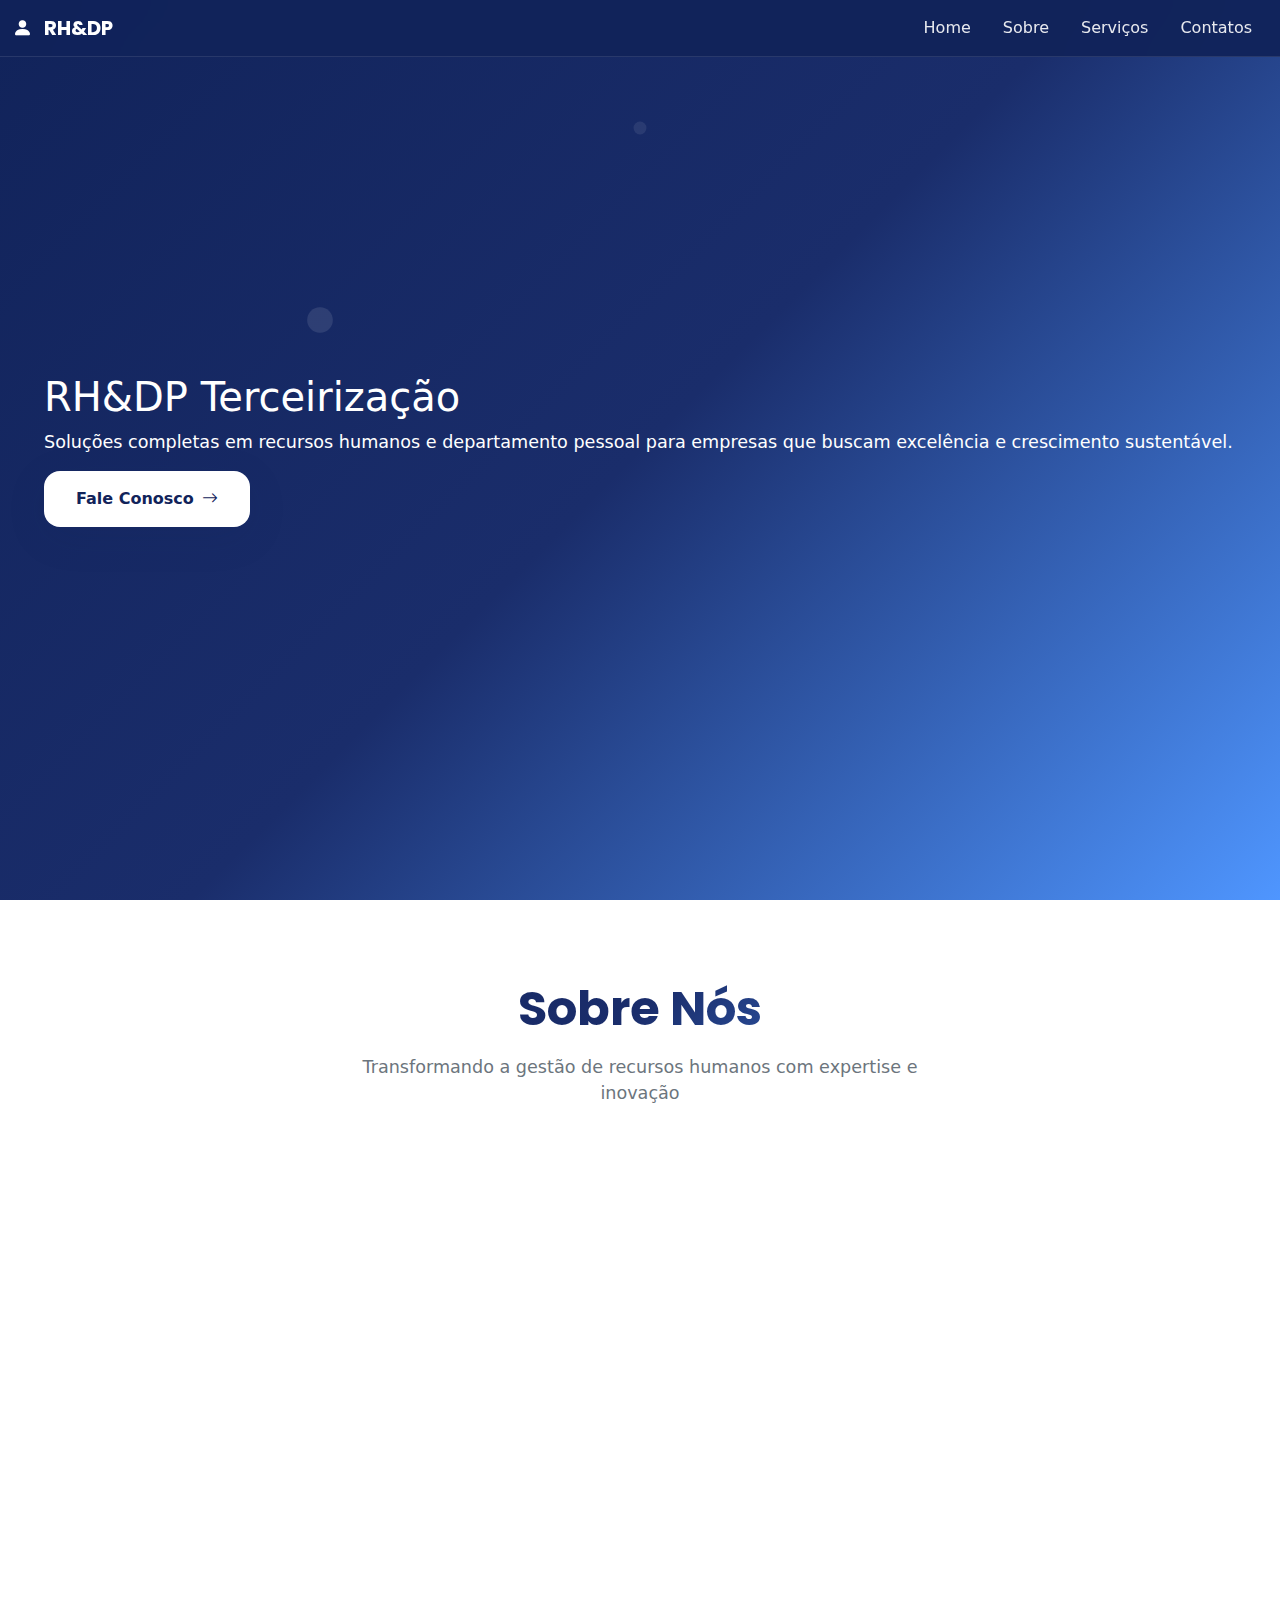
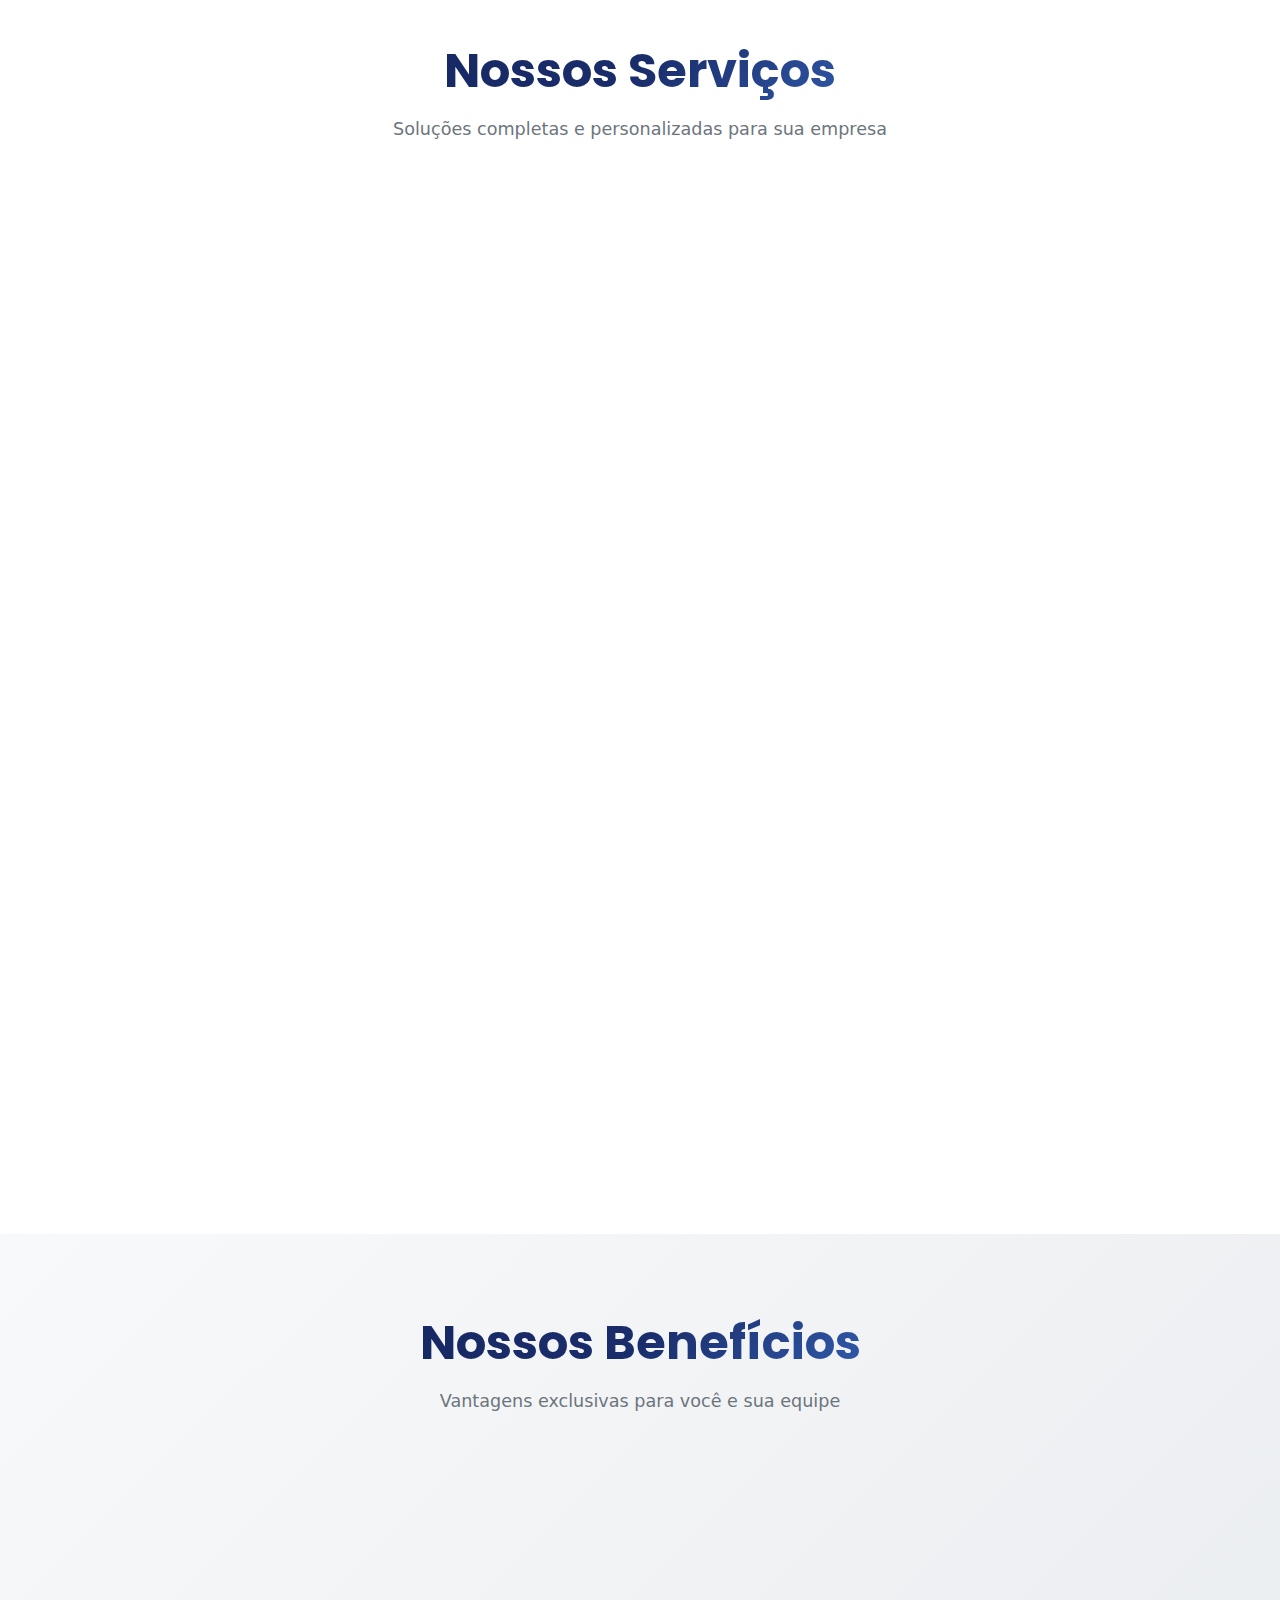
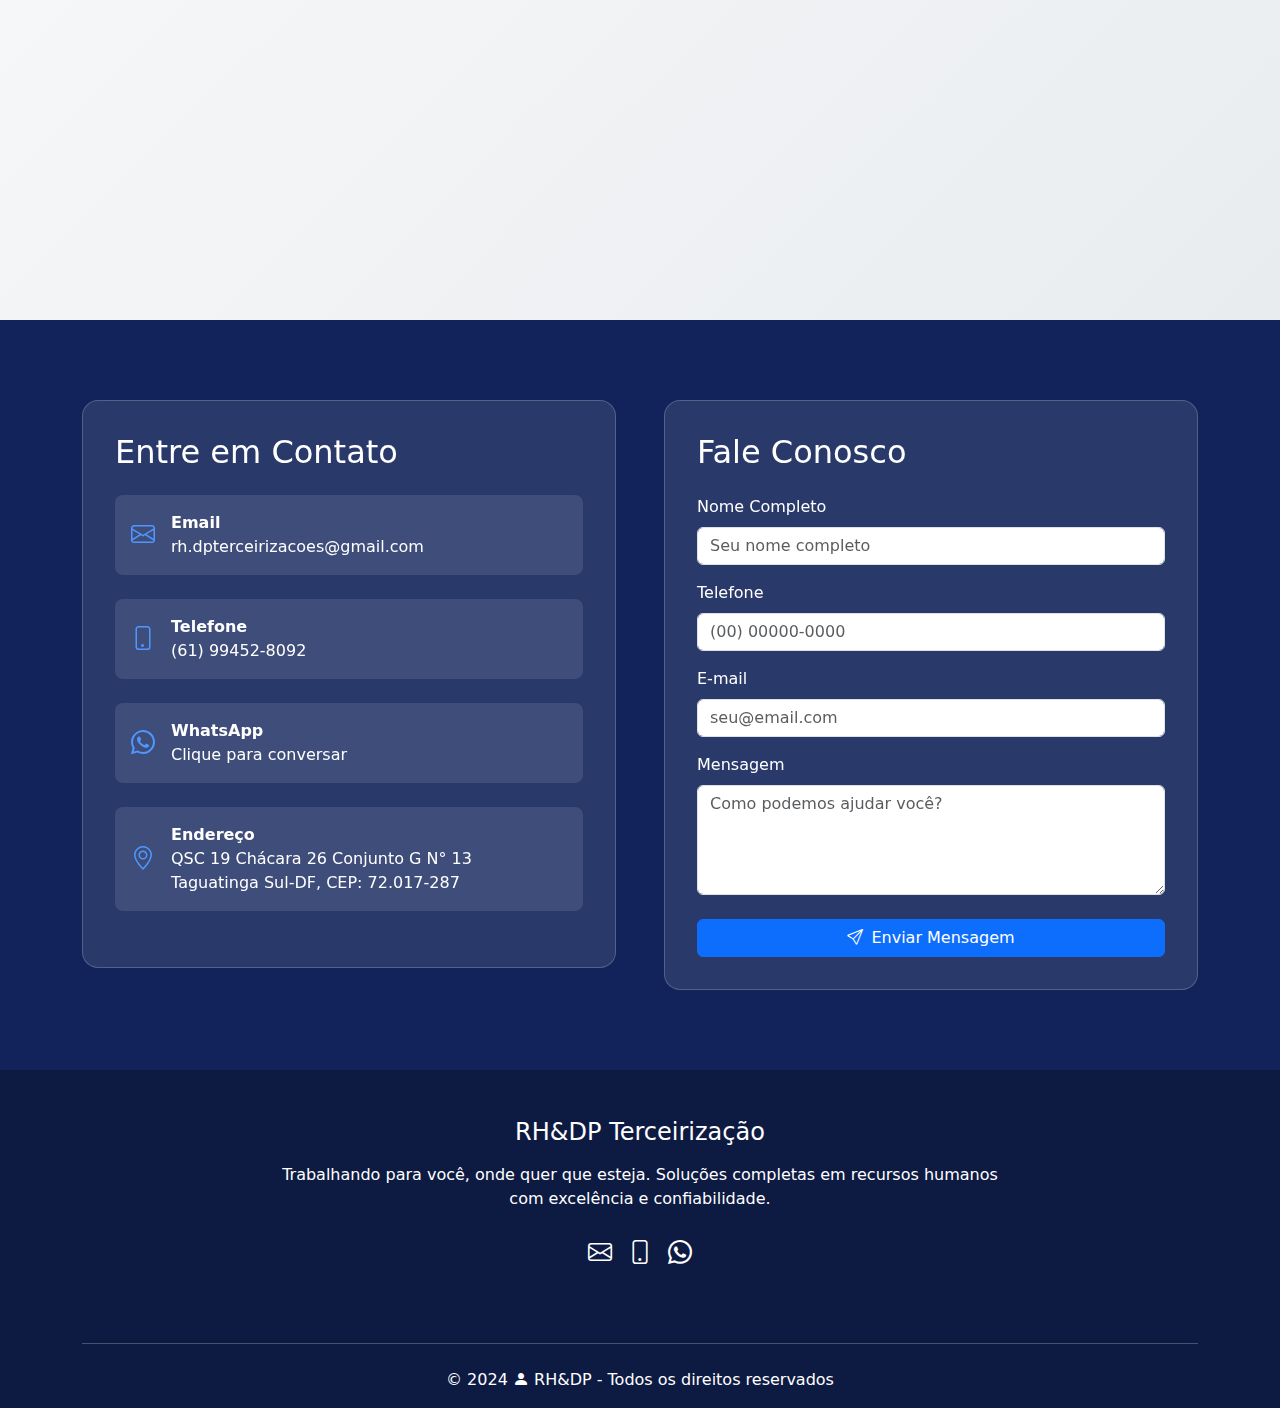
<file: index.html>
<!DOCTYPE html>
<html lang="pt-br">
<head>
  <meta charset="UTF-8">
  <meta name="viewport" content="width=device-width, initial-scale=1.0">
  <title>RH&DP</title>
  <link rel="stylesheet" href="./CSS/reset.css">
  <link rel="stylesheet" href="./CSS/style.css">
  <link rel="stylesheet" href="https://cdn.jsdelivr.net/npm/bootstrap@5.3.2/dist/css/bootstrap.min.css">
  <link rel="stylesheet" href="https://cdn.jsdelivr.net/npm/bootstrap-icons@1.11.3/font/bootstrap-icons.min.css">
  <link rel="preconnect" href="https://fonts.googleapis.com">
  <link rel="preconnect" href="https://fonts.gstatic.com" crossorigin>
  <link
    href="https://fonts.googleapis.com/css2?family=Inter:wght@300;400;500;600;700&family=Poppins:wght@300;400;500;600;700;800&display=swap"
    rel="stylesheet">
</head>
<body>
  <header id="Home">
    <nav class="navbar navbar-expand-lg fixed-top">
      <div class="container-fluid">
        <a class="navbar-brand" href="#Home">
          <i class="bi bi-person-fill"></i> RH&DP
        </a>

        <button class="navbar-toggler border-0 p-0 shadow-none" type="button" data-bs-toggle="collapse"
          data-bs-target="#navbarNav" aria-controls="navbarNav" aria-expanded="false" aria-label="Toggle navigation">
          <span class="navbar-toggler-icon">
            <svg xmlns="http://www.w3.org/2000/svg" width="30" height="30" fill="#fff" viewBox="0 0 16 16">
              <path stroke="#fff" stroke-linecap="round" stroke-width="2" d="M1 1h14M1 8h14M1 15h14" />
            </svg>
          </span>
        </button>

        <div class="collapse navbar-collapse" id="navbarNav">
          <ul class="navbar-nav ms-auto">
            <li class="nav-item">
              <a class="botao__nav" href="#Home">Home</a>
            </li>
            <li class="nav-item">
              <a class="botao__nav" href="#Sobre">Sobre</a>
            </li>
            <li class="nav-item">
              <a class="botao__nav" href="#Serviços">Serviços</a>
            </li>
            <li class="nav-item">
              <a class="botao__nav" href="#Contatos">Contatos</a>
            </li>
          </ul>
        </div>
      </div>
    </nav>


  </header>
  <main class="animar-scroll">
    <section class="banner-section">
      <div class="container-fluid">
        <div class="hero-content">
          <h1 class="hero-title">RH&DP Terceirização</h1>
          <p class="hero-subtitle">Soluções completas em recursos humanos e departamento pessoal para empresas que
            buscam excelência e crescimento sustentável.</p>
          <a href="#Contatos" class="cta-button">
            Fale Conosco <i class="bi bi-arrow-right"></i>
          </a>
        </div>
      </div>
    </section>
    <section class="content-section" id="Sobre">
      <div class="container">
        <h2 class="section-title">Sobre Nós</h2>
        <p class="section-subtitle">Transformando a gestão de recursos humanos com expertise e inovação</p>

        <div class="row justify-content-center">
          <div class="col-lg-10">
            <div class="about-card fade-in-up">
              <div class="row align-items-center">
                <div class="col-lg-8">
                  <p class="mb-4">Somos uma empresa dedicada à gestão de recursos humanos e departamento pessoal,
                    oferecendo soluções completas para empresas de todos os tamanhos. Nosso objetivo é ajudar nossos
                    clientes a focar no crescimento de seus negócios, cuidando de todas as necessidades relacionadas a
                    RH e DP.</p>
                  <p class="mb-0">Desde a nossa fundação, estamos comprometidos em oferecer serviços de qualidade,
                    garantindo conformidade com a legislação trabalhista e proporcionando tranquilidade aos nossos
                    clientes.</p>
                </div>
                <div class="col-lg-4 text-center">
                  <div class="service-icon">
                    <i class="bi bi-award"></i>
                  </div>
                  <h4>Excelência<br>Comprovada</h4>
                </div>
              </div>
            </div>
          </div>
        </div>
      </div>
    </section>

    <section class="content-section" id="Serviços">
      <div class="container">
        <h2 class="section-title">Nossos Serviços</h2>
        <p class="section-subtitle">Soluções completas e personalizadas para sua empresa</p>

        <div class="row g-4">
          <div class="col-lg-3 col-md-6">
            <div class="service-card">
              <div class="card-content text-center">
                <div class="service-icon">
                  <i class="bi bi-clock"></i>
                </div>
                <h5 class="service-title">Trabalho Flexível</h5>
                <p class="text-muted">Soluções adaptáveis para trabalho remoto e presencial</p>
                <button type="button" class="btn-service" data-bs-toggle="modal"
                  data-bs-target="#modalTrabalhoFlexivel">
                  Ver Detalhes
                </button>
              </div>
            </div>
          </div>

          <div class="col-lg-3 col-md-6">
            <div class="service-card">
              <div class="card-content text-center">
                <div class="service-icon">
                  <i class="bi bi-building"></i>
                </div>
                <h5 class="service-title">Terceirização de RH e DP</h5>
                <p class="text-muted">Gestão completa do seu departamento pessoal</p>
                <button type="button" class="btn-service" data-bs-toggle="modal" data-bs-target="#modalTerceirizacao">
                  Ver Detalhes
                </button>
              </div>
            </div>
          </div>

          <div class="col-lg-3 col-md-6">
            <div class="service-card">
              <div class="card-content text-center">
                <div class="service-icon">
                  <i class="bi bi-calculator"></i>
                </div>
                <h5 class="service-title">Folha de Pagamento</h5>
                <p class="text-muted">Processamento preciso com sistema Dexion</p>
                <button type="button" class="btn-service" data-bs-toggle="modal" data-bs-target="#modalFolhaPagamento">
                  Ver Detalhes
                </button>
              </div>
            </div>
          </div>

          <div class="col-lg-3 col-md-6">
            <div class="service-card">
              <div class="card-content text-center">
                <div class="service-icon">
                  <i class="bi bi-person-plus"></i>
                </div>
                <h5 class="service-title">Admissões e Demissões</h5>
                <p class="text-muted">Processos em conformidade legal</p>
                <button type="button" class="btn-service" data-bs-toggle="modal" data-bs-target="#modalAdmissoes">
                  Ver Detalhes
                </button>
              </div>
            </div>
          </div>

          <div class="col-lg-3 col-md-6">
            <div class="service-card">
              <div class="card-content text-center">
                <div class="service-icon">
                  <i class="bi bi-calendar-check"></i>
                </div>
                <h5 class="service-title">Controle de Férias</h5>
                <p class="text-muted">Gestão eficaz do tempo de descanso</p>
                <button type="button" class="btn-service" data-bs-toggle="modal" data-bs-target="#modalFerias">
                  Ver Detalhes
                </button>
              </div>
            </div>
          </div>

          <div class="col-lg-3 col-md-6">
            <div class="service-card">
              <div class="card-content text-center">
                <div class="service-icon">
                  <i class="bi bi-shield-check"></i>
                </div>
                <h5 class="service-title">E-Social, SST e CAT</h5>
                <p class="text-muted">Conformidade digital e segurança</p>
                <button type="button" class="btn-service" data-bs-toggle="modal" data-bs-target="#modalESocial">
                  Ver Detalhes
                </button>
              </div>
            </div>
          </div>

          <div class="col-lg-3 col-md-6">
            <div class="service-card">
              <div class="card-content text-center">
                <div class="service-icon">
                  <i class="bi bi-file-text"></i>
                </div>
                <h5 class="service-title">PPP e Rescisões</h5>
                <p class="text-muted">Documentação para aposentadoria</p>
                <button type="button" class="btn-service" data-bs-toggle="modal" data-bs-target="#modalPPP">
                  Ver Detalhes
                </button>
              </div>
            </div>
          </div>

          <div class="col-lg-3 col-md-6">
            <div class="service-card">
              <div class="card-content text-center">
                <div class="service-icon">
                  <i class="bi bi-briefcase"></i>
                </div>
                <h5 class="service-title">Acompanhamento Legal</h5>
                <p class="text-muted">Suporte em causas trabalhistas</p>
                <button type="button" class="btn-service" data-bs-toggle="modal" data-bs-target="#modalLegal">
                  Ver Detalhes
                </button>
              </div>
            </div>
          </div>

          <div class="col-lg-3 col-md-6">
            <div class="service-card">
              <div class="card-content text-center">
                <div class="service-icon">
                  <i class="bi bi-people"></i>
                </div>
                <h5 class="service-title">Seleção e Acompanhamento</h5>
                <p class="text-muted">Jovem Aprendiz e PCD</p>
                <button type="button" class="btn-service" data-bs-toggle="modal" data-bs-target="#modalSelecao">
                  Ver Detalhes
                </button>
              </div>
            </div>
          </div>

          <div class="col-lg-3 col-md-6">
            <div class="service-card">
              <div class="card-content text-center">
                <div class="service-icon">
                  <i class="bi bi-clipboard-check"></i>
                </div>
                <h5 class="service-title">Consignados e Homologações</h5>
                <p class="text-muted">Gestão de processos burocráticos</p>
                <button type="button" class="btn-service" data-bs-toggle="modal" data-bs-target="#modalConsignados">
                  Ver Detalhes
                </button>
              </div>
            </div>
          </div>
        </div>
      </div>
    </section>

    <section class="content-section benefits-section">
      <div class="container">
        <h2 class="section-title">Nossos Benefícios</h2>
        <p class="section-subtitle">Vantagens exclusivas para você e sua equipe</p>

        <div class="row g-4">
          <div class="col-lg-6">
            <div class="benefit-card">
              <div class="benefit-icon">
                <i class="bi bi-mortarboard"></i>
              </div>
              <h3 class="benefit-title">Palestras Trimestrais de Aperfeiçoamento</h3>
              <p>Oferecemos palestras trimestrais para que seus colaboradores possam aprender e se desenvolver
                continuamente. Abordamos tópicos desde habilidades técnicas até comunicação e liderança, valorizando o
                crescimento da equipe.</p>
            </div>
          </div>

          <div class="col-lg-6">
            <div class="benefit-card">
              <div class="benefit-icon">
                <i class="bi bi-whatsapp"></i>
              </div>
              <h3 class="benefit-title">Atendimento Exclusivo via WhatsApp</h3>
              <p>Suporte dedicado para esclarecer dúvidas financeiras relacionadas a proventos, descontos e outros
                aspectos do trabalho. Oferecemos transparência e tranquilidade aos colaboradores.</p>
            </div>
          </div>
        </div>
      </div>
    </section>

    <section class="content-section contact-section" id="Contatos">
      <div class="container">
        <div class="row g-5">
          <div class="col-lg-6">
            <div class="contact-card">
              <h2 class="mb-4">Entre em Contato</h2>

              <div class="contact-info">
                <div class="contact-icon">
                  <i class="bi bi-envelope"></i>
                </div>
                <div>
                  <strong>Email</strong><br>
                  <a href="mailto:rh.dpterceirizacoes@gmail.com"
                    class="text-white text-decoration-none">rh.dpterceirizacoes@gmail.com</a>
                </div>
              </div>

              <div class="contact-info">
                <div class="contact-icon">
                  <i class="bi bi-phone"></i>
                </div>
                <div>
                  <strong>Telefone</strong><br>
                  <a href="tel:(61)994528092" class="text-white text-decoration-none">(61) 99452-8092</a>
                </div>
              </div>

              <div class="contact-info">
                <div class="contact-icon">
                  <i class="bi bi-whatsapp"></i>
                </div>
                <div>
                  <strong>WhatsApp</strong><br>
                  <a href="https://wa.me/5561994528092" target="_blank" class="text-white text-decoration-none">
                    Clique para conversar
                  </a>
                </div>
              </div>

              <div class="contact-info">
                <div class="contact-icon">
                  <i class="bi bi-geo-alt"></i>
                </div>
                <div>
                  <strong>Endereço</strong><br>
                  QSC 19 Chácara 26 Conjunto G N° 13<br>
                  Taguatinga Sul-DF, CEP: 72.017-287
                </div>
              </div>
            </div>
          </div>

          <div class="col-lg-6">
            <div class="contact-card">
              <h2 class="mb-4">Fale Conosco</h2>
              <form action="https://api.staticforms.xyz/submit" method="post" id="formulario__faleConosco">
                <div class="mb-3">
                  <label for="nome" class="form-label">Nome Completo</label>
                  <input type="text" class="form-control" id="nome" name="name" required
                    placeholder="Seu nome completo">
                </div>

                <div class="mb-3">
                  <label for="telefone" class="form-label">Telefone</label>
                  <input type="tel" class="form-control" id="telefone" name="phone" maxlength="15" required
                    placeholder="(00) 00000-0000">
                </div>

                <div class="mb-3">
                  <label for="email" class="form-label">E-mail</label>
                  <input type="email" class="form-control" id="email" name="email" required placeholder="seu@email.com">
                </div>

                <div class="mb-4">
                  <label for="mensagem" class="form-label">Mensagem</label>
                  <textarea class="form-control" id="mensagem" name="message" rows="4" required
                    placeholder="Como podemos ajudar você?"></textarea>
                </div>

                <button type="submit" class="btn btn-primary w-100">
                  <i class="bi bi-send me-2"></i>Enviar Mensagem
                </button>

                <input type="hidden" name="redirectTo" value="https://terceirizacaodp.com/destinoFormulario.html">
                <input type="hidden" name="accessKey" value="b4b792ec-632f-44ed-84e2-cf0ecaa0b61b">
              </form>
            </div>
          </div>
        </div>
      </div>
    </section>
  </main>
  <footer class="text-center">
    <div class="container">
      <div class="row">
        <div class="col-lg-8 mx-auto mb-4">
          <h4 class="mb-3">RH&DP Terceirização</h4>
          <p class="mb-4">Trabalhando para você, onde quer que esteja. Soluções completas em recursos humanos com
            excelência e confiabilidade.</p>

          <div class="d-flex justify-content-center gap-3 mb-4">
            <a href="mailto:rh.dpterceirizacoes@gmail.com" class="text-white fs-4">
              <i class="bi bi-envelope"></i>
            </a>
            <a href="tel:(61)994528092" class="text-white fs-4">
              <i class="bi bi-phone"></i>
            </a>
            <a href="https://wa.me/5561994528092" target="_blank" class="text-white fs-4">
              <i class="bi bi-whatsapp"></i>
            </a>
          </div>
        </div>
      </div>

      <hr class="border-light opacity-25 my-4">

      <div class="row">
        <div class="col-12">
          <p class="mb-0">&copy; 2024 <i class="bi bi-person-fill"></i> RH&DP - Todos os direitos reservados</p>
        </div>
      </div>
    </div>
  </footer>

  <!-- Modals -->
  <div>
    <div class="modal fade" id="modalTrabalhoFlexivel" tabindex="-1" aria-labelledby="modalTrabalhoFlexivelLabel"
      aria-hidden="true">
      <div class="modal-dialog modal-lg">
        <div class="modal-content">
          <div class="modal-header">
            <h1 class="modal-title fs-5" id="modalTrabalhoFlexivelLabel">
              <i class="bi bi-clock me-2"></i>Trabalho Flexível
            </h1>
            <button type="button" class="btn-close" data-bs-dismiss="modal" aria-label="Close"></button>
          </div>
          <div class="modal-body">
            <p class="lead">Oferecemos soluções tanto para trabalho remoto quanto presencial, adaptando-nos às
              necessidades da sua empresa.</p>
            <ul class="list-unstyled">
              <li><i class="bi bi-check-circle text-success me-2"></i>Gestão remota de equipes</li>
              <li><i class="bi bi-check-circle text-success me-2"></i>Suporte presencial quando necessário</li>
              <li><i class="bi bi-check-circle text-success me-2"></i>Flexibilidade de horários</li>
              <li><i class="bi bi-check-circle text-success me-2"></i>Tecnologia adaptada</li>
            </ul>
          </div>
          <div class="modal-footer">
            <button type="button" class="btn btn-primary" data-bs-dismiss="modal">Fechar</button>
          </div>
        </div>
      </div>
    </div>

    <div class="modal fade" id="modalTerceirizacao" tabindex="-1" aria-labelledby="modalTerceirizacaoLabel"
      aria-hidden="true">
      <div class="modal-dialog modal-lg">
        <div class="modal-content">
          <div class="modal-header">
            <h1 class="modal-title fs-5" id="modalTerceirizacaoLabel">
              <i class="bi bi-building me-2"></i>Terceirização de RH e DP
            </h1>
            <button type="button" class="btn-close" data-bs-dismiss="modal" aria-label="Close"></button>
          </div>
          <div class="modal-body">
            <p class="lead">Deixe-nos cuidar do seu departamento pessoal e de recursos humanos para que você possa focar
              no crescimento do seu negócio.</p>
            <ul class="list-unstyled">
              <li><i class="bi bi-check-circle text-success me-2"></i>Gestão completa de RH</li>
              <li><i class="bi bi-check-circle text-success me-2"></i>Departamento pessoal terceirizado</li>
              <li><i class="bi bi-check-circle text-success me-2"></i>Conformidade legal garantida</li>
              <li><i class="bi bi-check-circle text-success me-2"></i>Redução de custos operacionais</li>
            </ul>
          </div>
          <div class="modal-footer">
            <button type="button" class="btn btn-primary" data-bs-dismiss="modal">Fechar</button>
          </div>
        </div>
      </div>
    </div>

    <div class="modal fade" id="modalFolhaPagamento" tabindex="-1" aria-labelledby="modalFolhaPagamentoLabel"
      aria-hidden="true">
      <div class="modal-dialog modal-lg">
        <div class="modal-content">
          <div class="modal-header">
            <h1 class="modal-title fs-5" id="modalFolhaPagamentoLabel">
              <i class="bi bi-calculator me-2"></i>Folha de Pagamento
            </h1>
            <button type="button" class="btn-close" data-bs-dismiss="modal" aria-label="Close"></button>
          </div>
          <div class="modal-body">
            <p class="lead">Utilizamos o sistema folha Dexion para garantir precisão e eficiência no processamento da
              sua
              folha de pagamento.</p>
            <ul class="list-unstyled">
              <li><i class="bi bi-check-circle text-success me-2"></i>Sistema Dexion atualizado</li>
              <li><i class="bi bi-check-circle text-success me-2"></i>Cálculos precisos</li>
              <li><i class="bi bi-check-circle text-success me-2"></i>Relatórios detalhados</li>
              <li><i class="bi bi-check-circle text-success me-2"></i>Conformidade tributária</li>
            </ul>
          </div>
          <div class="modal-footer">
            <button type="button" class="btn btn-primary" data-bs-dismiss="modal">Fechar</button>
          </div>
        </div>
      </div>
    </div>

    <div class="modal fade" id="modalAdmissoes" tabindex="-1" aria-labelledby="modalAdmissoesLabel" aria-hidden="true">
      <div class="modal-dialog modal-lg">
        <div class="modal-content">
          <div class="modal-header">
            <h1 class="modal-title fs-5" id="modalAdmissoesLabel">
              <i class="bi bi-person-plus me-2"></i>Admissões e Demissões
            </h1>
            <button type="button" class="btn-close" data-bs-dismiss="modal" aria-label="Close"></button>
          </div>
          <div class="modal-body">
            <p class="lead">Gerenciamos todo o processo de admissão e demissão, assegurando conformidade com a
              legislação
              trabalhista.</p>
            <ul class="list-unstyled">
              <li><i class="bi bi-check-circle text-success me-2"></i>Processos de admissão completos</li>
              <li><i class="bi bi-check-circle text-success me-2"></i>Demissões em conformidade legal</li>
              <li><i class="bi bi-check-circle text-success me-2"></i>Documentação adequada</li>
              <li><i class="bi bi-check-circle text-success me-2"></i>Acompanhamento pós-processo</li>
            </ul>
          </div>
          <div class="modal-footer">
            <button type="button" class="btn btn-primary" data-bs-dismiss="modal">Fechar</button>
          </div>
        </div>
      </div>
    </div>

    <div class="modal fade" id="modalFerias" tabindex="-1" aria-labelledby="modalFeriasLabel" aria-hidden="true">
      <div class="modal-dialog modal-lg">
        <div class="modal-content">
          <div class="modal-header">
            <h1 class="modal-title fs-5" id="modalFeriasLabel">
              <i class="bi bi-calendar-check me-2"></i>Controle de Férias
            </h1>
            <button type="button" class="btn-close" data-bs-dismiss="modal" aria-label="Close"></button>
          </div>
          <div class="modal-body">
            <p class="lead">Cuidamos do controle e emissão das férias dos seus colaboradores, para garantir uma gestão
              eficaz do tempo de descanso.</p>
            <ul class="list-unstyled">
              <li><i class="bi bi-check-circle text-success me-2"></i>Controle de períodos aquisitivos</li>
              <li><i class="bi bi-check-circle text-success me-2"></i>Programação de férias</li>
              <li><i class="bi bi-check-circle text-success me-2"></i>Cálculos de férias e terço</li>
              <li><i class="bi bi-check-circle text-success me-2"></i>Relatórios de vencimentos</li>
            </ul>
          </div>
          <div class="modal-footer">
            <button type="button" class="btn btn-primary" data-bs-dismiss="modal">Fechar</button>
          </div>
        </div>
      </div>
    </div>

    <div class="modal fade" id="modalESocial" tabindex="-1" aria-labelledby="modalESocialLabel" aria-hidden="true">
      <div class="modal-dialog modal-lg">
        <div class="modal-content">
          <div class="modal-header">
            <h1 class="modal-title fs-5" id="modalESocialLabel">
              <i class="bi bi-shield-check me-2"></i>E-Social, SST e CAT
            </h1>
            <button type="button" class="btn-close" data-bs-dismiss="modal" aria-label="Close"></button>
          </div>
          <div class="modal-body">
            <p class="lead">Mantenha sua empresa em conformidade com as exigências do E-Social, bem como com as normas
              de
              Segurança e Saúde do Trabalho (SST) e Comunicação de Acidente de Trabalho (CAT).</p>
            <ul class="list-unstyled">
              <li><i class="bi bi-check-circle text-success me-2"></i>Envios E-Social atualizados</li>
              <li><i class="bi bi-check-circle text-success me-2"></i>Gestão de SST</li>
              <li><i class="bi bi-check-circle text-success me-2"></i>Emissão de CAT</li>
              <li><i class="bi bi-check-circle text-success me-2"></i>Conformidade digital</li>
            </ul>
          </div>
          <div class="modal-footer">
            <button type="button" class="btn btn-primary" data-bs-dismiss="modal">Fechar</button>
          </div>
        </div>
      </div>
    </div>

    <div class="modal fade" id="modalPPP" tabindex="-1" aria-labelledby="modalPPPLabel" aria-hidden="true">
      <div class="modal-dialog modal-lg">
        <div class="modal-content">
          <div class="modal-header">
            <h1 class="modal-title fs-5" id="modalPPPLabel">
              <i class="bi bi-file-text me-2"></i>PPP e Rescisões
            </h1>
            <button type="button" class="btn-close" data-bs-dismiss="modal" aria-label="Close"></button>
          </div>
          <div class="modal-body">
            <p class="lead">Gerenciamos os documentos necessários para aposentadoria especial (PPP) e processos de
              rescisão, incluindo GRRF e seguro desemprego.</p>
            <ul class="list-unstyled">
              <li><i class="bi bi-check-circle text-success me-2"></i>Elaboração de PPP</li>
              <li><i class="bi bi-check-circle text-success me-2"></i>Processos de rescisão</li>
              <li><i class="bi bi-check-circle text-success me-2"></i>GRRF e seguro desemprego</li>
              <li><i class="bi bi-check-circle text-success me-2"></i>Documentação previdenciária</li>
            </ul>
          </div>
          <div class="modal-footer">
            <button type="button" class="btn btn-primary" data-bs-dismiss="modal">Fechar</button>
          </div>
        </div>
      </div>
    </div>

    <div class="modal fade" id="modalLegal" tabindex="-1" aria-labelledby="modalLegalLabel" aria-hidden="true">
      <div class="modal-dialog modal-lg">
        <div class="modal-content">
          <div class="modal-header">
            <h1 class="modal-title fs-5" id="modalLegalLabel">
              <i class="bi bi-briefcase me-2"></i>Acompanhamento Legal
            </h1>
            <button type="button" class="btn-close" data-bs-dismiss="modal" aria-label="Close"></button>
          </div>
          <div class="modal-body">
            <p class="lead">Oferecemos suporte em casos de causas trabalhistas, preposto em audiências e acompanhamento
              de
              convenções coletivas junto aos sindicatos.</p>
            <ul class="list-unstyled">
              <li><i class="bi bi-check-circle text-success me-2"></i>Suporte em causas trabalhistas</li>
              <li><i class="bi bi-check-circle text-success me-2"></i>Preposto em audiências</li>
              <li><i class="bi bi-check-circle text-success me-2"></i>Acompanhamento sindical</li>
              <li><i class="bi bi-check-circle text-success me-2"></i>Consultoria jurídica trabalhista</li>
            </ul>
          </div>
          <div class="modal-footer">
            <button type="button" class="btn btn-primary" data-bs-dismiss="modal">Fechar</button>
          </div>
        </div>
      </div>
    </div>

    <div class="modal fade" id="modalSelecao" tabindex="-1" aria-labelledby="modalSelecaoLabel" aria-hidden="true">
      <div class="modal-dialog modal-lg">
        <div class="modal-content">
          <div class="modal-header">
            <h1 class="modal-title fs-5" id="modalSelecaoLabel">
              <i class="bi bi-people me-2"></i>Seleção e Acompanhamento
            </h1>
            <button type="button" class="btn-close" data-bs-dismiss="modal" aria-label="Close"></button>
          </div>
          <div class="modal-body">
            <p class="lead">Auxiliamos na seleção de Jovem Aprendiz e Pessoas com Deficiência (PCD), garantindo inclusão
              e
              diversidade no ambiente de trabalho.</p>
            <ul class="list-unstyled">
              <li><i class="bi bi-check-circle text-success me-2"></i>Programa Jovem Aprendiz</li>
              <li><i class="bi bi-check-circle text-success me-2"></i>Inclusão de PCD</li>
              <li><i class="bi bi-check-circle text-success me-2"></i>Acompanhamento contínuo</li>
              <li><i class="bi bi-check-circle text-success me-2"></i>Desenvolvimento profissional</li>
            </ul>
          </div>
          <div class="modal-footer">
            <button type="button" class="btn btn-primary" data-bs-dismiss="modal">Fechar</button>
          </div>
        </div>
      </div>
    </div>

    <div class="modal fade" id="modalConsignados" tabindex="-1" aria-labelledby="modalConsignadosLabel"
      aria-hidden="true">
      <div class="modal-dialog modal-lg">
        <div class="modal-content">
          <div class="modal-header">
            <h1 class="modal-title fs-5" id="modalConsignadosLabel">
              <i class="bi bi-clipboard-check me-2"></i>Consignados e Homologações
            </h1>
            <button type="button" class="btn-close" data-bs-dismiss="modal" aria-label="Close"></button>
          </div>
          <div class="modal-body">
            <p class="lead">Gerenciamos consignados e agendamos homologações junto aos sindicatos, facilitando processos
              burocráticos para sua empresa.</p>
            <ul class="list-unstyled">
              <li><i class="bi bi-check-circle text-success me-2"></i>Gestão de empréstimos consignados</li>
              <li><i class="bi bi-check-circle text-success me-2"></i>Homologações sindicais</li>
              <li><i class="bi bi-check-circle text-success me-2"></i>Agendamentos automáticos</li>
              <li><i class="bi bi-check-circle text-success me-2"></i>Acompanhamento processual</li>
            </ul>
          </div>
          <div class="modal-footer">
            <button type="button" class="btn btn-primary" data-bs-dismiss="modal">Fechar</button>
          </div>
        </div>
      </div>
    </div>
  </div>
  <script src="https://cdn.jsdelivr.net/npm/bootstrap@5.3.2/dist/js/bootstrap.bundle.min.js"></script>
</body>
</html>
</file>
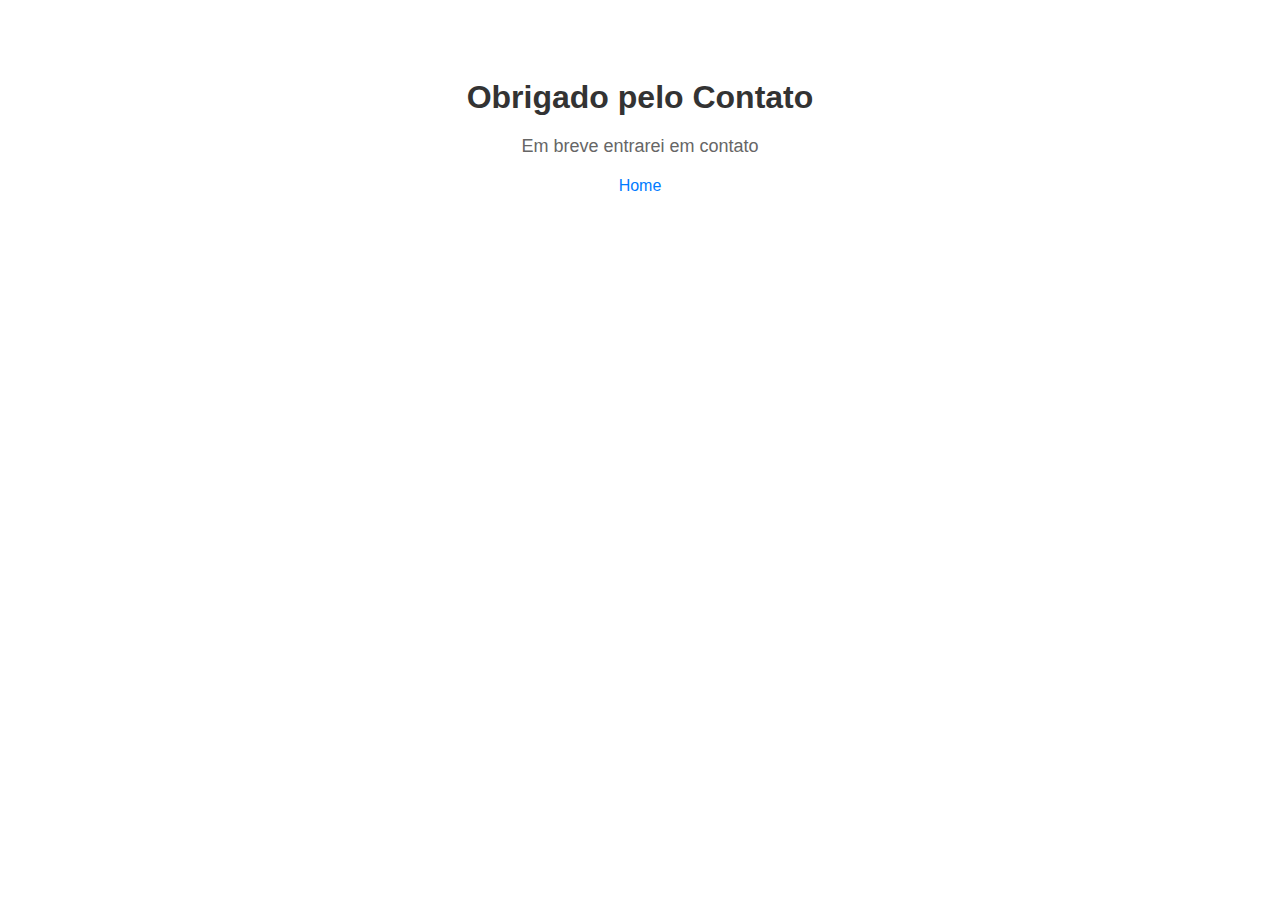
<file: destinoFormulario.html>
<!DOCTYPE html>
<html lang="en">
<head>
    <meta charset="UTF-8">
    <meta name="viewport" content="width=device-width, initial-scale=1.0">
    <title>Obrigado pelo Contato</title>
    <style>
        body {
            font-family: Arial, sans-serif;
            text-align: center;
            padding: 50px;
        }

        h1 {
            color: #333;
            font-size: 32px;
            margin-bottom: 20px;
        }

        p {
            color: #666;
            font-size: 18px;
            margin-bottom: 20px;
        }

        a {
            color: #007bff;
            text-decoration: none;
            font-size: 16px;
        }

        a:hover {
            text-decoration: underline;
        }
    </style>
</head>
<body>
    <h1>Obrigado pelo Contato</h1>
    <p>Em breve entrarei em contato</p>
    <a href="./index.html">Home</a>
</body>
</html>
</file>
<file: CSS/style.css>
@import url('./styles/header.css');
@import url('./styles/banner.css');
@import url('./styles/sections.css');
@import url('./styles/cardsServicos.css');
@import url('./styles/sectionContatos.css');
@import url('./styles/sectionBeneficios.css');
@import url('./styles/footer.css');

* {
  box-sizing: border-box;
}

:root {
  --azul: #11235A;
  --fonte: "Poppins", sans-serif;
  --primary-color: #11235A;
  --primary-light: #1a2d6b;
  --primary-dark: #0d1a42;
  --accent-color: #4f96ff;
  --gradient-bg: linear-gradient(135deg, #11235A 0%, #1a2d6b 50%, #4f96ff 100%);
  --text-dark: #2c3e50;
  --text-light: #6c757d;
  --white: #ffffff;
  --light-bg: #f8f9fa;
  --border-radius: 16px;
  --shadow: 0 10px 40px rgba(17, 35, 90, 0.1);
  --shadow-hover: 0 20px 60px rgba(17, 35, 90, 0.15);
  --transition: all 0.3s cubic-bezier(0.4, 0, 0.2, 1);
}



html,
body {
  margin: 0;
  padding: 0;
  overflow-x: hidden;
  font-family: 'Inter', sans-serif;
  color: var(--text-dark);

}


@keyframes fadeInUp {
  from {
    opacity: 0;
    transform: translateY(30px);
  }

  to {
    opacity: 1;
    transform: translateY(0);
  }
}

.fade-in-up {
  animation: fadeInUp 0.6s ease-out;
}

/* Responsitividade */
@media (max-width: 768px) {
  .modern-section {
    padding: 3rem 0;
  }

  .hero-section {
    min-height: 80vh;
  }

  .about-card,
  .contact-card {
    padding: 2rem;
  }

  .benefit-card {
    padding: 1.5rem;
  }
}



.service-card,
.benefit-card,
.about-card {
  opacity: 0;
  transform: translateY(20px);
  animation: fadeInUp 0.6s ease-out forwards;
}

.service-card:nth-child(1) {
  animation-delay: 0.1s;
}

.service-card:nth-child(2) {
  animation-delay: 0.2s;
}

.service-card:nth-child(3) {
  animation-delay: 0.3s;
}

.service-card:nth-child(4) {
  animation-delay: 0.4s;
}
</file>
